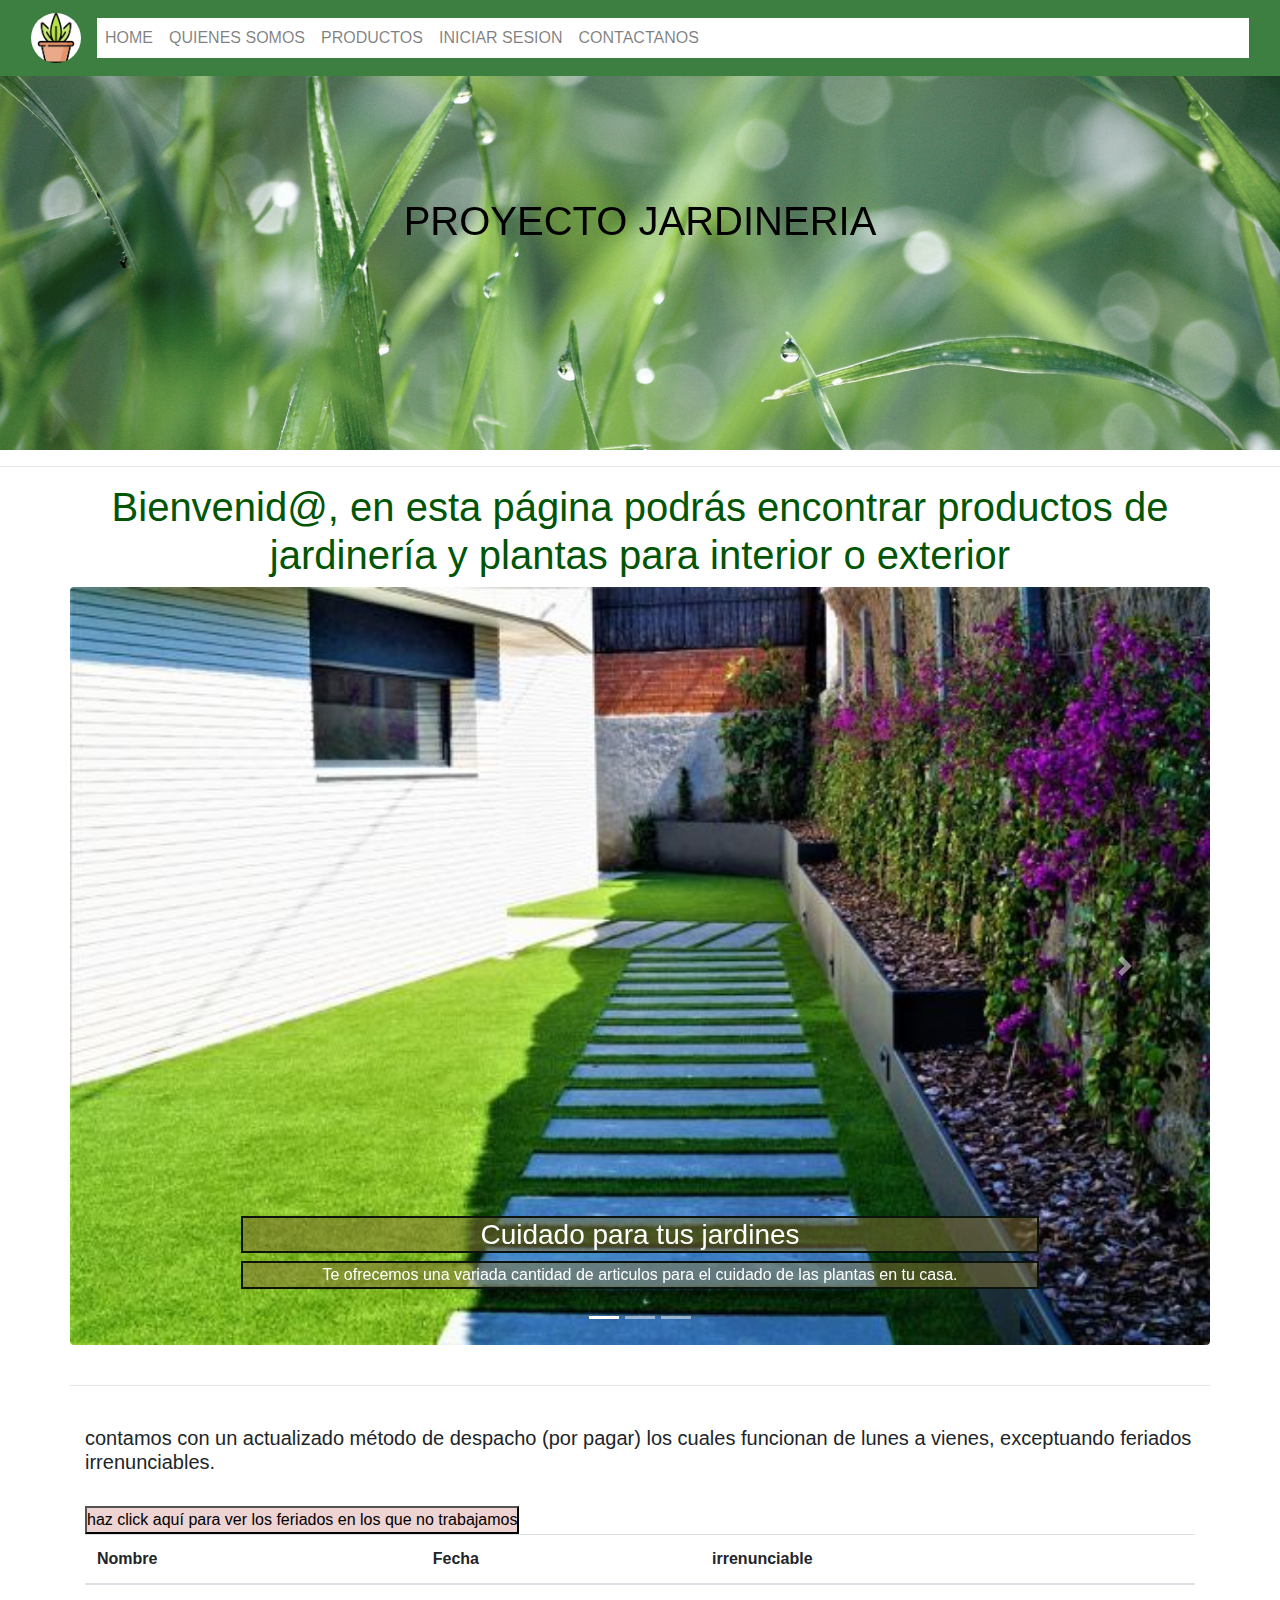
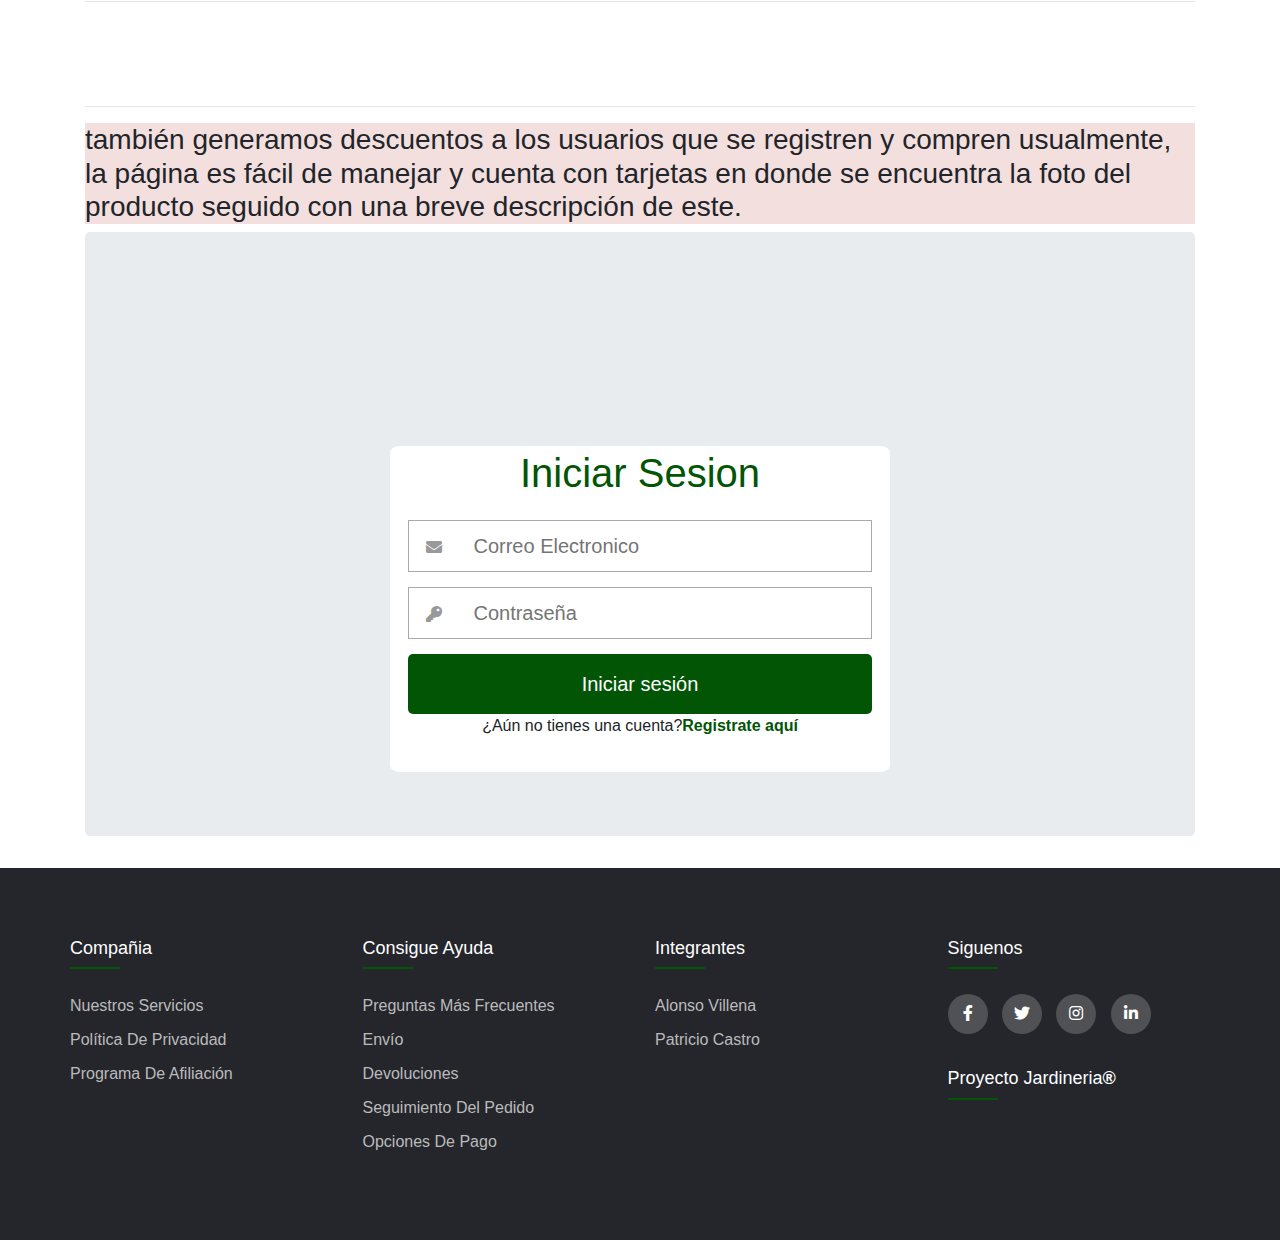
<file: index.html>
<!DOCTYPE html>
<html lang="en">
<head>
    <meta charset="UTF-8">
    <meta http-equiv="X-UA-Compatible" content="IE=edge">
    <meta name="viewport" content="width=device-width, initial-scale=1.0">
    <title>proyecto jardinería</title>
    <link rel="stylesheet" href="https://use.fontawesome.com/releases/v5.6.3/css/all.css" >
    <link rel="stylesheet"  href="css/bootstrap.min.css" text="text/css">
    <link rel="stylesheet"  href="css/style.css" text="text/css"> 
    <!-- jQuery library -->
    <script src="https://ajax.googleapis.com/ajax/libs/jquery/3.6.0/jquery.min.js"></script>
<!-- Popper JS -->
    <script src="https://cdn.jsdelivr.net/npm/popper.js@1.16.1/dist/umd/popper.min.js"></script>
<!-- Latest compiled JavaScript -->
    <script src="https://cdn.jsdelivr.net/npm/bootstrap@4.6.1/dist/js/bootstrap.bundle.min.js"></script>
    <style>
        .bgimg{
          
            background-size: cover;
            background-image:url("img/img1 header.jpg");
            width: auto;height: 450px;
            overflow: hidden;
            filter:grayscale(50%)
        }
        .header{position: relative;}

        .ctarjeta{
          justify-content: center;
          flex-direction: column;
          display: flex;
        }
        .carrusel{background-color:rgba(130, 112, 54, 0.514); border:2px solid rgb(11, 19, 12)}
    </style>
     <script type="text/javascript">
      $(document).ready(function()
      {
          $("#enviar").click(function()
          {
              $.get("https://apis.digital.gob.cl/fl/feriados/2022",
                  function(data)
                  {
                      
                      $.each(data,function(i,item)
                      {
                          $("#feriados").append("<tr><td>"+ item.nombre +
                          "</td><td>"+ item.fecha +
                          "</td><td>"+ item.irrenunciable+
                          "</td></tr>");
                        
                      });

                  });
             
          });

         
      })
  
  </script>
    <!--DOM-->
    
</head>


<body>

  <nav class="navbar navbar-expand-lg navbar-light  fixed-top " style="background-color:#3c7f40">
    <div class="container-fluid"> 
      <a  class="navbar-brand" href="#"> 
        <img src="img/logo.png" class="rounded-circle" width="50" height="50" alt="">
      </a>

      <button class="navbar-toggler" type="button" data-toggle="collapse" data-target="#opciones" aria-controls="opciones" aria-expanded="false" aria-label="Toggle navgation" >  
        <span class="navbar-toggler-icon"></span>
      </button>
      <div class="collapse navbar-collapse" style="background-color:#ffffff ;" id="opciones">
        <ul class="navbar-nav me-auto mb-2 mb-lg-0" >
          <li class="nav-item"> 
            <a class="nav-link" href="#home">HOME</a>
          </li>
          <li class="nav-item"> 
            <a class="nav-link" href="quienessomos.html">QUIENES SOMOS</a>
          </li>
          <li class="nav-item"> 
            <a class="nav-link" href="indexgaleria.html">PRODUCTOS</a>
          </li>
          <li class="nav-item"> 
            <a class="nav-link" href="#login">INICIAR SESION</a>
            </li>
        
          <li class="nav-item"> 
            <a class="nav-link" href="Contactanos.html">CONTACTANOS</a>
          </li>
        </ul>

      </div>

    </div>
  </nav>


<header id="home" class="bgimg header" >
    <div class="display-middle center"> 
        <span  style="color:rgb(255, 0, 0)" font-size="90px">
          <h1 id="header"style="color:black;" onmouseover="style.color = 'brown'" onmouseout="style.color= 'black'">PROYECTO JARDINERIA</h1>
        </span>
</header>
<hr>
<!--<span class="d-block bg-success" >a</span> -->
<main class="container" role="main" >
  
  <h1 onmouseover="style.color = 'green'" onmouseout="style.color= 'black'">Bienvenid@, en esta página podrás encontrar productos de jardinería y plantas para interior o exterior</h1>
  <!--carrusel de fotos-->    
<div class="c-wrapper">
  <div id="carousel1" class="carousel slide" data-ride="carousel">
    <ol class="carousel-indicators">
      <li data-target="#carousel1" data-slide-to="0" class="active"></li>
      <li data-target="#carousel1" data-slide-to="1"></li>
      <li data-target="#carousel1" data-slide-to="2"></li>
    </ol>
    <!-- diapositivas -->
    <div class="carousel-inner ">
      
      <div class="carousel-item active">
        <a href="#"><img class="d-block w-100 rounded" src="img/carrusel1.jpg" alt=""> </a>
          <div class="carousel-caption">
            <h3 class="carrusel">Cuidado para tus jardines</h3>
            <p class="carrusel">Te ofrecemos una variada cantidad de articulos para el cuidado de las plantas en tu casa.</p>
          </div>
      </div>
      <div class="carousel-item">
          <img class="d-block w-100 rounded" src="img/carrusel2.jpg" alt="">
          <div class="carousel-caption">
            <h3 class="carrusel">Venta de variados tipos de flores</h3>
            <p class="carrusel">Contamos con todo un catalogo de flores para dar vida a tu hogar.</p>
          </div>
      </div>
      <div class="carousel-item">
          <img class="d-block w-100 rounded" src="img/carrusel3.jpg" alt="">
          <div class="carousel-caption">
            <h3 class="carrusel">Decoraciones de interior</h3>
            <p class="carrusel">Tenemos a la venta varias decoraciones para adornar tanto el jardin como el interior de tu casa.</p>
          </div>
      </div>
    </div>
    <!-- botones de desplazamiento a izquierda y derecha -->      
    <a class="carousel-control-prev" href="#carousel1" data-slide="prev">
      <span class="carousel-control-prev-icon" aria-hidden="true"></span>
      <span class="sr-only">Previous</span>
    </a>
    <a class="carousel-control-next" href="#carousel1" data-slide="next">
      <span class="carousel-control-next-icon" aria-hidden="true"></span>
      <span class="sr-only">Next</span>
    </a>
  </div>
</div>
</div>
<br>
<hr>
<br>
<div class="container">
  <h5 onmouseover="style.color = 'green'" onmouseout="style.color= 'black'">contamos con un actualizado método de despacho (por pagar) los cuales funcionan de lunes a vienes, exceptuando feriados irrenunciables.</h5>
<br>
  <div id="caja">
      <button style=" background-color:rgba(168, 36, 36, 0.2);" type="button" id="enviar">haz click aquí para ver los feriados en los que no trabajamos</button>
  </div>

  <table class="table" id="feriados">
      <thead>
          <tr>
              <th scope="col">Nombre</th>
              <th scope="col">Fecha</th>
              <th scope="col">irrenunciable</th>
          </tr>
      </thead>
      <tbody>
          
      </tbody>

  </table>
<hr>
<br>
<br><br>
<hr>
<h3 style="background-color:rgba(202, 93, 93, 0.2);" onmouseover="style.color = 'green'" 
onmouseout="style.color= 'black'">también generamos descuentos a los usuarios que se registren y compren usualmente, la página es fácil de manejar y 
cuenta con tarjetas en donde se encuentra la foto del producto seguido con una breve descripción de este.</h3>

<!--Inicio de sesion-->
<div clas="container"> 
<div class=" jumbotron" id="login">
  <form class="formulario">
    
    <h1>Iniciar Sesion</h1>
     <div class="contenedor">    
         <div class="input-contenedor">
         <i class="fas fa-envelope icon"></i>
         <input type="text" placeholder="Correo Electronico" required>
         
         </div>
         
         <div class="input-contenedor">
        <i class="fas fa-key icon"></i>
         <input type="password" placeholder="Contraseña" required>
         
         </div>
         <input type="submit" value="Iniciar sesión" class="button-log">
         <p>¿Aún no tienes una cuenta?<a class="link" href="register.html">Registrate aquí</a></p>
     </div>
    </form>
</div> </div>

</main>

<!--footer-->
<footer class="footer">
  <div class="container">
    <div class="row">
      <div class="footer-col">
        <h4>compañia</h4>
        <ul>
          <li><a href="#">Nuestros servicios</a></li>
          <li><a href="#">Política de privacidad</a></li>
          <li><a href="#">Programa de afiliación</a></li>
        </ul>
      </div>
      <div class="footer-col">
        <h4>Consigue ayuda</h4>
        <ul>
          <li><a href="#">Preguntas más frecuentes</a></li>
          <li><a href="#">Envío</a></li>
          <li><a href="#">Devoluciones</a></li>
          <li><a href="#">Seguimiento del pedido</a></li>
          <li><a href="#">Opciones de pago</a></li>
        </ul>
      </div>
      <div class="footer-col">
        <h4>Integrantes</h4>
        <ul>
          <li><a href="#">Alonso Villena </a></li>
          <li><a href="#">Patricio Castro</a></li>
        </ul>
      </div>
      <div class="footer-col">
        <h4>Siguenos</h4>
        <div class="social-links">
          <a href="https://es-la.facebook.com/"><i class="fab fa-facebook-f"></i></a>
          <a href="https://twitter.com/?lang=es/"><i class="fab fa-twitter"></i></a>
          <a href="https://www.instagram.com/?hl=es/"><i class="fab fa-instagram"></i></a>
          <a href="https://cl.linkedin.com/"><i class="fab fa-linkedin-in"></i></a>
        </div>
        <br>
        <h4>Proyecto Jardineria<span style="color:white;font-weight:bold">&#174;</span></h4>
      </div>
    </div>
  </div>
</footer>


  <script src="https://cdnjs.cloudflare.com/ajax/libs/popper.js/1.12.9/umd/popper.min.js" integrity="sha384-ApNbgh9B+Y1QKtv3Rn7W3mgPxhU9K/ScQsAP7hUibX39j7fakFPskvXusvfa0b4Q" crossorigin="anonymous"></script>
  <script src="https://maxcdn.bootstrapcdn.com/bootstrap/4.0.0/js/bootstrap.min.js" integrity="sha384-JZR6Spejh4U02d8jOt6vLEHfe/JQGiRRSQQxSfFWpi1MquVdAyjUar5+76PVCmYl" crossorigin="anonymous"></script>  
</body>
</html>
</file>
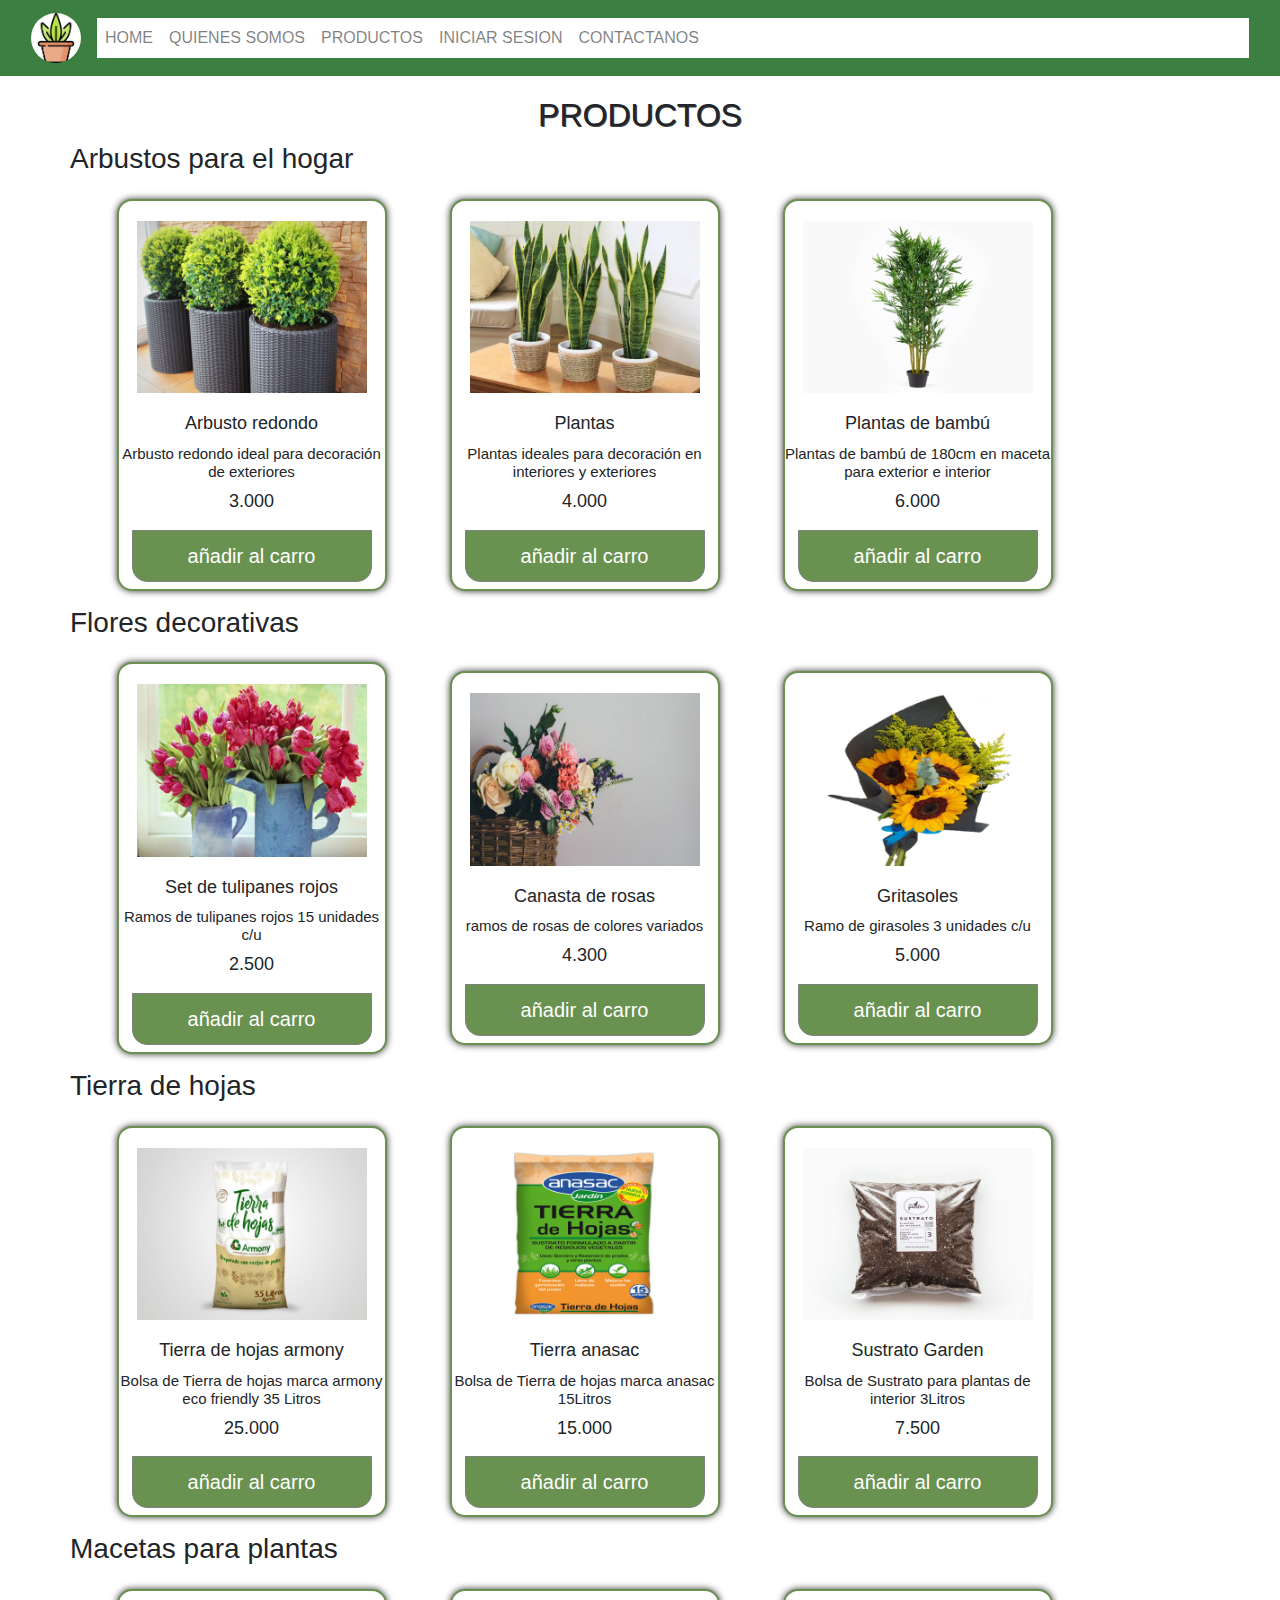
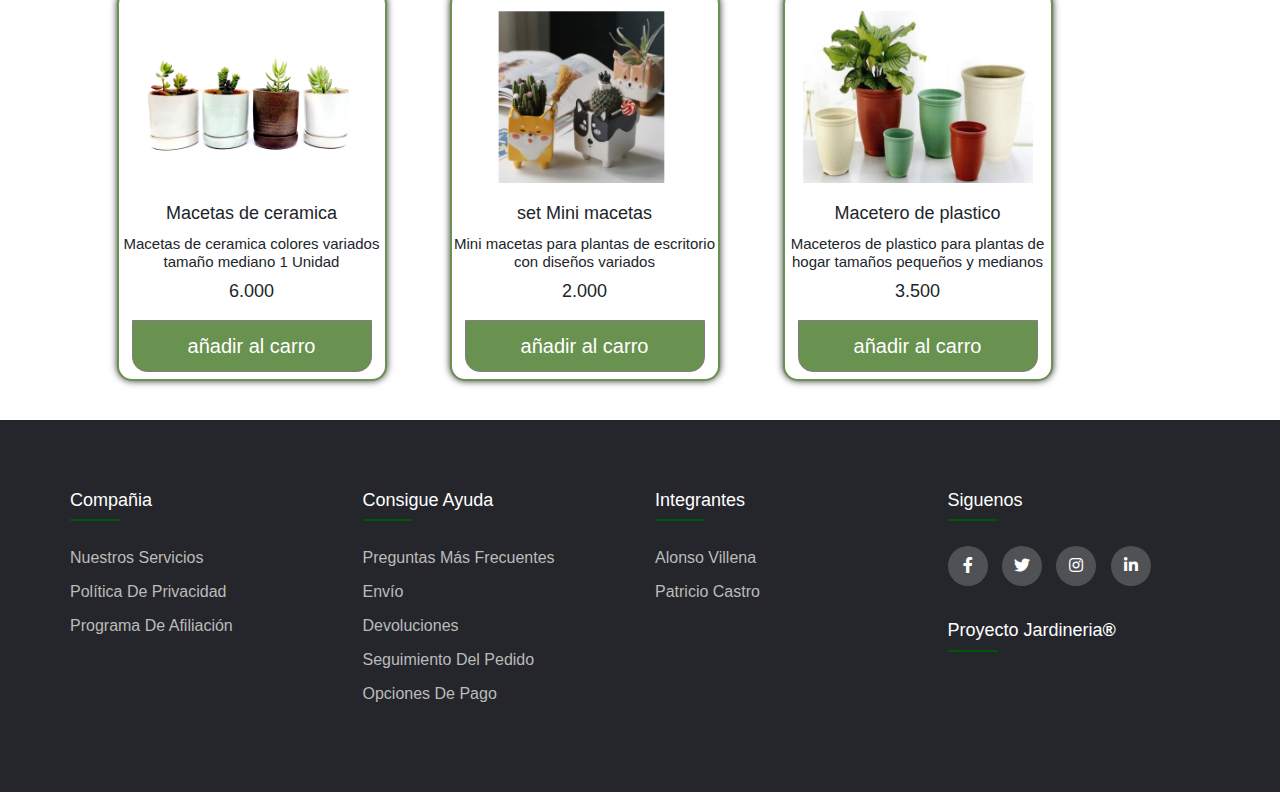
<file: indexgaleria.html>
<!DOCTYPE html>
<html lang="en">
<head>
    <meta charset="UTF-8">
    <meta http-equiv="X-UA-Compatible" content="IE=edge">
    <meta name="viewport" content="width=device-width, initial-scale=1.0">
    <title>proyecto jardinería</title>
    <link rel="stylesheet" href="https://use.fontawesome.com/releases/v5.6.3/css/all.css" >
    <link rel="stylesheet"  href="css/bootstrap.min.css" text="text/css">
    <link rel="stylesheet"  href="css/style.css" text="text/css"> 
    <link rel="stylesheet"  href="css/style-card.css" text="text/css"> 
    
    <!-- jQuery library -->
    <script src="https://ajax.googleapis.com/ajax/libs/jquery/3.6.0/jquery.min.js"></script>
<!-- Popper JS -->
    <script src="https://cdn.jsdelivr.net/npm/popper.js@1.16.1/dist/umd/popper.min.js"></script>
<!-- Latest compiled JavaScript -->
    <script src="https://cdn.jsdelivr.net/npm/bootstrap@4.6.1/dist/js/bootstrap.bundle.min.js"></script>
    <style>
        .bgimg{
          
            background-size: cover;
            background-image:url("img/img1 header.jpg");
            width: auto;height: 450px;
            overflow: hidden;
            filter:grayscale(50%)
        }
        .header{position: relative;}

        .ctarjeta{
          justify-content: center;
          flex-direction: column;
          display: flex;
        }
        .carrusel{background-color:rgba(130, 112, 54, 0.514); border:2px solid rgb(11, 19, 12)}
    </style>
    <!--DOM-->
    
</head>


<body>
<!--menu bar-->
  <nav class="navbar navbar-expand-lg navbar-light  fixed-top " style="background-color:#3c7f40">
    <div class="container-fluid"> 
      <a  class="navbar-brand" href="#"> 
        <img src="img/logo.png" class="rounded-circle" width="50" height="50" alt="">
      </a>

      <button class="navbar-toggler" type="button" data-toggle="collapse" data-target="#opciones" aria-controls="opciones" aria-expanded="false" aria-label="Toggle navgation" >  
        <span class="navbar-toggler-icon"></span>
      </button>
      <div class="collapse navbar-collapse" style="background-color:#ffffff ;" id="opciones">
        <ul class="navbar-nav me-auto mb-2 mb-lg-0" >
          <li class="nav-item"> 
            <a class="nav-link" href="index.html">HOME</a>
          </li>
          <li class="nav-item"> 
            <a class="nav-link" href="index.html">QUIENES SOMOS</a>
          </li>
          <li class="nav-item"> 
            <a class="nav-link" href="#product">PRODUCTOS</a>
          </li>
          <li class="nav-item"> 
            <a class="nav-link" href="index.html">INICIAR SESION</a>
          </li>
          
          <li class="nav-item"> 
            <a class="nav-link" href="Contactanos.html">CONTACTANOS</a>
          </li>
        </ul>

      </div>

    </div>
  </nav>




<!--tarjetas con lista de productos-->

<div class="container" id="product">
  <span class="d-block bg-white py-5" ></span>
  
      <h2 style="text-shadow:1px 1px 0 #444; text-align:center">PRODUCTOS</h2>
        
      <h3>Arbustos para el hogar</h3>

    <div class="container" >
        <div class="cont-card">
        <div class="card">
            <div class="product-image">
                <img src="img/Arbusto1.jpg" alt="">
            </div>
            <div class="product-info">
                <h4>Arbusto redondo</h4>
                <h5>Arbusto redondo ideal para decoración de exteriores</h5>
                <h4>3.000</h4>
            </div>
            <div class="btn">
                <button type="button"> añadir al carro</button>
            </div>

        </div>

        <div class="card">
            <div class="product-image">
                <img src="img/Arbusto 2.jpg" alt="">

            </div>
            <div class="product-info">
                <h4>Plantas</h4>
                <h5>Plantas ideales para decoración en interiores y exteriores</h5>
                <h4>4.000</h4>
            </div>
            <div class="btn">
                <button type="button"> añadir al carro</button>
            </div>

        </div>

        <div class="card">
            <div class="product-image">
                <img src="img/Arbusto3.jpg" alt="">

            </div>
            <div class="product-info">
                <h4>Plantas de bambú</h4>
                <h5>Plantas de bambú de 180cm en maceta para exterior e interior</h5>
                <h4>6.000</h4>
            </div>
            <div class="btn">
                <button type="button"> añadir al carro</button>
            </div>

            </div>
        </div>
    </div>


    <h3>Flores decorativas</h3>

    <div class="container" >
        <div class="cont-card">
        <div class="card">
            <div class="product-image">
                <img src="img/Flores1.jpg" alt="">
            </div>
            <div class="product-info">
                <h4>Set de tulipanes rojos</h4>
                <h5>Ramos de tulipanes rojos 15 unidades c/u</h5>
                <h4>2.500</h4>
            </div>
            <div class="btn">
                <button type="button"> añadir al carro</button>
            </div>

        </div>

        <div class="card">
            <div class="product-image">
                <img src="img/Flores2.jpg" alt="">

            </div>
            <div class="product-info">
                <h4>Canasta de rosas</h4>
                <h5>ramos de rosas de colores variados</h5>
                <h4>4.300</h4>
            </div>
            <div class="btn">
                <button type="button"> añadir al carro</button>
            </div>

        </div>

        <div class="card">
            <div class="product-image">
                <img src="img/Flores 3.jpg" alt="">

            </div>
            <div class="product-info">
                <h4>Gritasoles</h4>
                <h5>Ramo de girasoles 3 unidades c/u</h5>
                <h4>5.000</h4>
            </div>
            <div class="btn">
                <button type="button"> añadir al carro</button>
            </div>

            </div>
        </div>
    </div>

    <h3>Tierra de hojas</h3>

    <div class="container" >
        <div class="cont-card">
        <div class="card">
            <div class="product-image">
                <img src="img/Tierra1.jpg" alt="">
            </div>
            <div class="product-info">
                <h4>Tierra de hojas armony</h4>
                <h5>Bolsa de Tierra de hojas marca armony eco friendly 35 Litros</h5>
                <h4>25.000</h4>
            </div>
            <div class="btn">
                <button type="button"> añadir al carro</button>
            </div>

        </div>

        <div class="card">
            <div class="product-image">
                <img src="img/Tierra2.jpg" alt="">

            </div>
            <div class="product-info">
                <h4>Tierra anasac</h4>
                <h5>Bolsa de Tierra de hojas marca anasac 15Litros</h5>
                <h4>15.000</h4>
            </div>
            <div class="btn">
                <button type="button"> añadir al carro</button>
            </div>

        </div>

        <div class="card">
            <div class="product-image">
                <img src="img/Tierra3.jpg" alt="">

            </div>
            <div class="product-info">
                <h4>Sustrato Garden</h4>
                <h5>Bolsa de Sustrato para plantas de interior 3Litros</h5>
                <h4>7.500</h4>
            </div>
            <div class="btn">
                <button type="button"> añadir al carro</button>
            </div>

            </div>
        </div>
    </div>

    <h3>Macetas para plantas</h3>

    <div class="container" >
        <div class="cont-card">
        <div class="card">
            <div class="product-image">
                <img src="img/Maceteros1.jpg" alt="">
            </div>
            <div class="product-info">
                <h4>Macetas de ceramica</h4>
                <h5>Macetas de ceramica colores variados tamaño mediano 1 Unidad</h5>
                <h4>6.000</h4>
            </div>
            <div class="btn">
                <button type="button"> añadir al carro</button>
            </div>

        </div>

        <div class="card">
            <div class="product-image">
                <img src="img/Maceteros2.jpg" alt="">

            </div>
            <div class="product-info">
                <h4>set Mini macetas</h4>
                <h5>Mini macetas para plantas de escritorio con diseños variados</h5>
                <h4>2.000</h4>
            </div>
            <div class="btn">
                <button type="button"> añadir al carro</button>
            </div>

        </div>

        <div class="card">
            <div class="product-image">     
                <img src="img/Maceteros3.jpg" alt="">

            </div>
            <div class="product-info">
                <h4>Macetero de plastico</h4>
                <h5>Maceteros de plastico para plantas de hogar tamaños pequeños y medianos</h5>
                <h4>3.500</h4>
            </div>
            <div class="btn">
                <button type="button"> añadir al carro</button>
            </div>

            </div>
        </div>
    </div>



    <br>

  
  
</div>



<!--footer-->
<footer class="footer">
  <div class="container">
    <div class="row">
      <div class="footer-col">
        <h4>compañia</h4>
        <ul>
          <li><a href="#">Nuestros servicios</a></li>
          <li><a href="#">Política de privacidad</a></li>
          <li><a href="#">Programa de afiliación</a></li>
        </ul>
      </div>
      <div class="footer-col">
        <h4>Consigue ayuda</h4>
        <ul>
          <li><a href="#">Preguntas más frecuentes</a></li>
          <li><a href="#">Envío</a></li>
          <li><a href="#">Devoluciones</a></li>
          <li><a href="#">Seguimiento del pedido</a></li>
          <li><a href="#">Opciones de pago</a></li>
        </ul>
      </div>
      <div class="footer-col">
        <h4>Integrantes</h4>
        <ul>
          <li><a href="#">Alonso Villena </a></li>
          <li><a href="#">Patricio Castro</a></li>
        </ul>
      </div>
      <div class="footer-col">
        <h4>Siguenos</h4>
        <div class="social-links">
          <a href="https://es-la.facebook.com/"><i class="fab fa-facebook-f"></i></a>
          <a href="https://twitter.com/?lang=es/"><i class="fab fa-twitter"></i></a>
          <a href="https://www.instagram.com/?hl=es/"><i class="fab fa-instagram"></i></a>
          <a href="https://cl.linkedin.com/"><i class="fab fa-linkedin-in"></i></a>
        </div>
        <br>
        <h4>Proyecto Jardineria<span style="color:white;font-weight:bold">&#174;</span></h4>
      </div>
    </div>
  </div>
</footer>

<script src="https://code.jquery.com/jquery-3.2.1.slim.min.js" integrity="sha384-KJ3o2DKtIkvYIK3UENzmM7KCkRr/rE9/Qpg6aAZGJwFDMVNA/GpGFF93hXpG5KkN" crossorigin="anonymous"></script>
  <script src="https://cdnjs.cloudflare.com/ajax/libs/popper.js/1.12.9/umd/popper.min.js" integrity="sha384-ApNbgh9B+Y1QKtv3Rn7W3mgPxhU9K/ScQsAP7hUibX39j7fakFPskvXusvfa0b4Q" crossorigin="anonymous"></script>
  <script src="https://maxcdn.bootstrapcdn.com/bootstrap/4.0.0/js/bootstrap.min.js" integrity="sha384-JZR6Spejh4U02d8jOt6vLEHfe/JQGiRRSQQxSfFWpi1MquVdAyjUar5+76PVCmYl" crossorigin="anonymous"></script>  
</body>
</html>
</file>
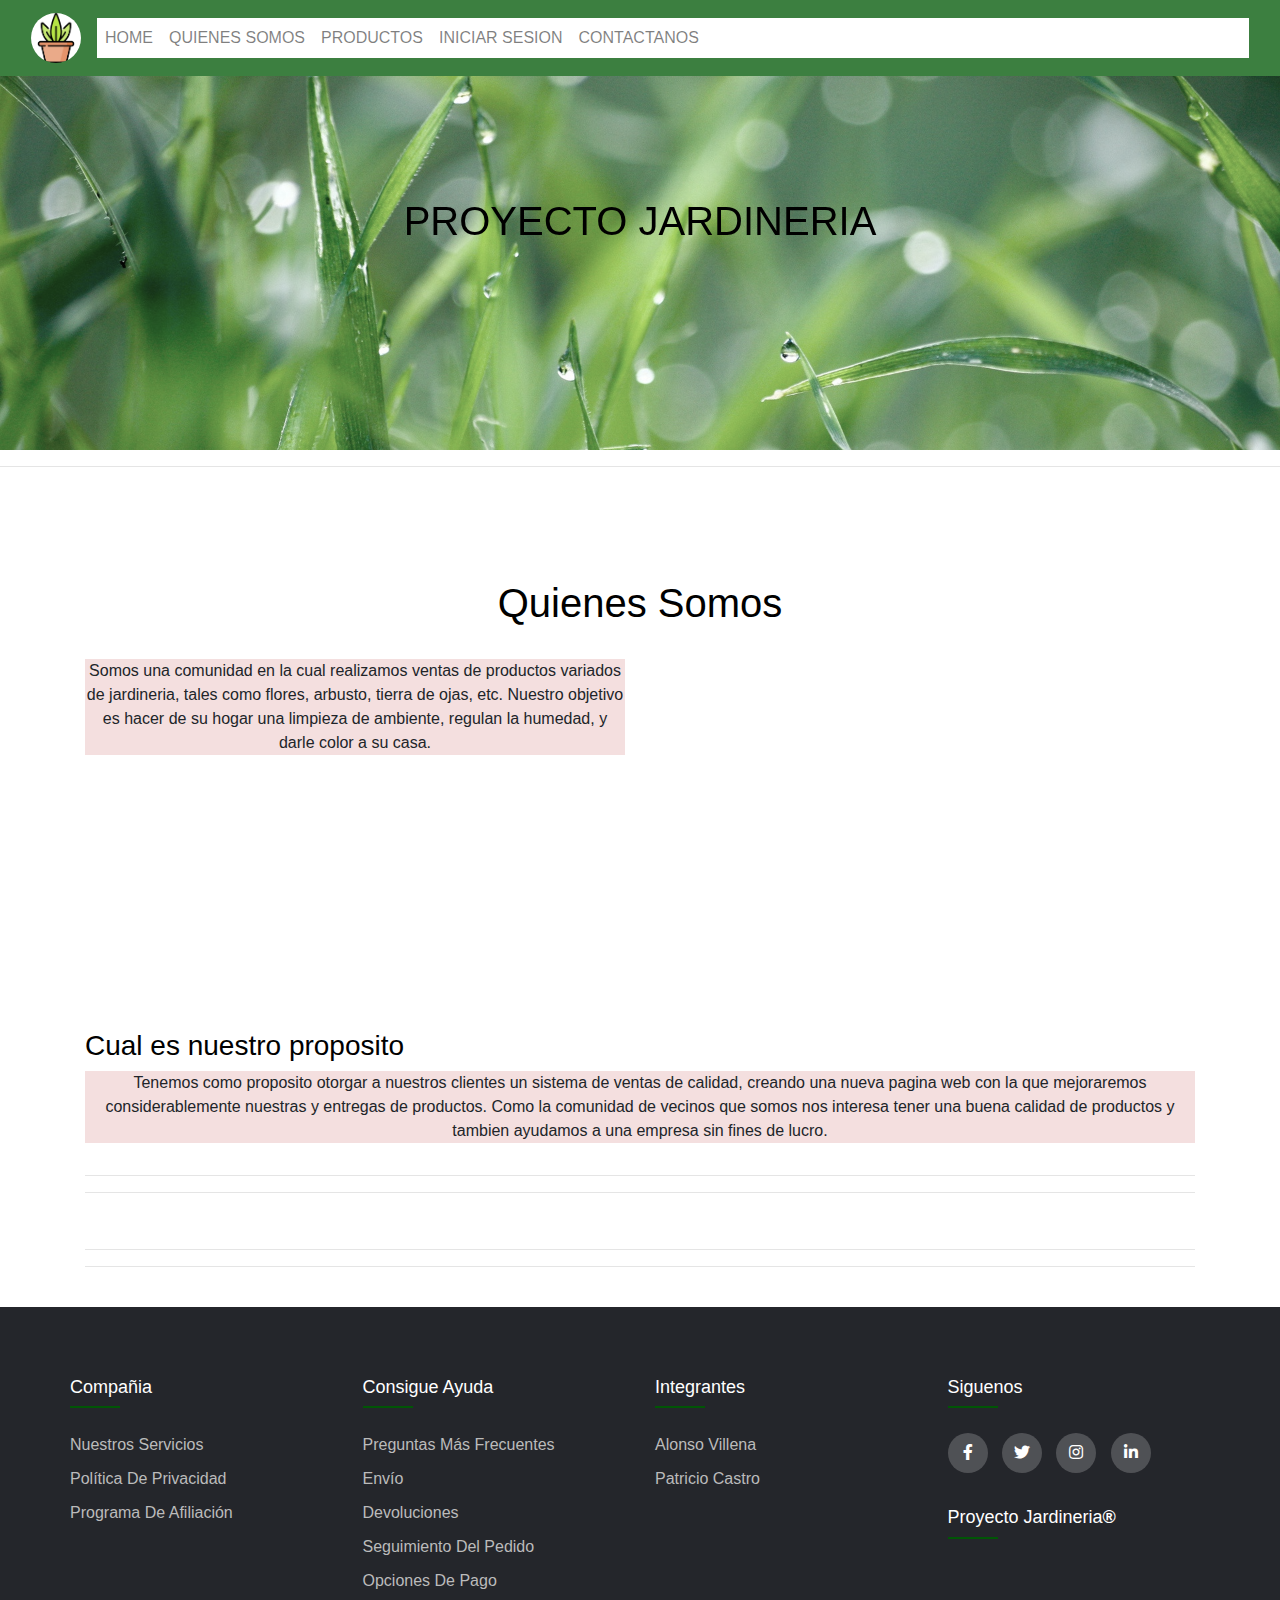
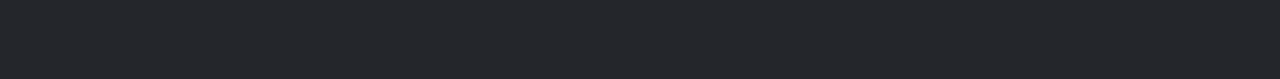
<file: quienessomos.html>
<!DOCTYPE html>
<html lang="en">
<head>
    <meta charset="UTF-8">
    <meta http-equiv="X-UA-Compatible" content="IE=edge">
    <meta name="viewport" content="width=device-width, initial-scale=1.0">
    <title>proyecto jardinería</title>
    <link rel="stylesheet" href="https://use.fontawesome.com/releases/v5.6.3/css/all.css" >
    <link rel="stylesheet"  href="css/bootstrap.min.css" text="text/css">
    <link rel="stylesheet"  href="css/style.css" text="text/css"> 
    <!-- jQuery library -->
    <script src="https://ajax.googleapis.com/ajax/libs/jquery/3.6.0/jquery.min.js"></script>
<!-- Popper JS -->
    <script src="https://cdn.jsdelivr.net/npm/popper.js@1.16.1/dist/umd/popper.min.js"></script>
<!-- Latest compiled JavaScript -->
    <script src="https://cdn.jsdelivr.net/npm/bootstrap@4.6.1/dist/js/bootstrap.bundle.min.js"></script>
    <style>
        .bgimg{
          
            background-size: cover;
            background-image:url("img/img1 header.jpg");
            width: auto;height: 450px;
            overflow: hidden;
            filter:grayscale(50%)
        }
        .header{position: relative;}

        .ctarjeta{
          justify-content: center;
          flex-direction: column;
          display: flex;
        }
        .carrusel{background-color:rgba(130, 112, 54, 0.514); border:2px solid rgb(11, 19, 12)}
    </style>
    <!--DOM-->
    
</head>


<body>

  <nav class="navbar navbar-expand-lg navbar-light  fixed-top " style="background-color:#3c7f40">
    <div class="container-fluid"> 
      <a  class="navbar-brand" href="#"> 
        <img src="img/logo.png" class="rounded-circle" width="50" height="50" alt="">
      </a>

      <button class="navbar-toggler" type="button" data-toggle="collapse" data-target="#opciones" aria-controls="opciones" aria-expanded="false" aria-label="Toggle navgation" >  
        <span class="navbar-toggler-icon"></span>
      </button>
      <div class="collapse navbar-collapse" style="background-color:#ffffff ;" id="opciones">
        <ul class="navbar-nav me-auto mb-2 mb-lg-0" >
          <li class="nav-item"> 
            <a class="nav-link" href="index.html">HOME</a>
          </li>
          <li class="nav-item"> 
            <a class="nav-link" href="#about">QUIENES SOMOS</a>
          </li>
          <li class="nav-item"> 
            <a class="nav-link" href="indexgaleria.html">PRODUCTOS</a>
          </li>
          <li class="nav-item"> 
            <a class="nav-link" href="index.html">INICIAR SESION</a>
            </li>
          <li class="nav-item"> 
            <a class="nav-link" href="Contactanos.html">CONTACTANOS</a>
          </li>
        </ul>

      </div>

    </div>
  </nav>


<header id="home" class="bgimg header" >
    <div class="display-middle center"> 
        <span  style="color:rgb(255, 0, 0)" font-size="90px">
          <h1 id="header"style="color:black;" onmouseover="style.color = 'brown'" onmouseout="style.color= 'black'" >PROYECTO JARDINERIA</h1>
        </span>
</header>
<hr>
<!--<span class="d-block bg-success" >a</span> -->
<main class="container" role="main" >
  <!--quienes somos + video +carrusel-->
  <div class="container" id="about">
  <span class="d-block bg-white py-5" ></span>
  <h1 style="color: black ">Quienes Somos </h1><br>
  <div class="row">
    <div class="col-sm-6">
      
      <p style="background-color:rgba(202, 93, 93, 0.2);" onmouseover="style.color = 'green'" onmouseout="style.color= 'black'">Somos una comunidad en la cual realizamos ventas de productos variados de jardineria, tales como flores, arbusto, tierra de ojas, etc.

      Nuestro objetivo es hacer de su hogar una limpieza de ambiente, regulan la humedad, y darle color a su casa.
    
      </p>
      <br></div>

      <br>
      <br>
      
  <!--video -->
   <div class="col-sm-6">
    <iframe width="560" height="315" src="https://www.youtube-nocookie.com/embed/PKR4L4vJwzQ" title="YouTube video player" frameborder="0"
     allow="accelerometer; autoplay; clipboard-write; encrypted-media; gyroscope; picture-in-picture" allowfullscreen></iframe>
    </div>
  </div>
<br><br>
    <div class="row">
      <div class="col-sm-12">
        
        <h3  style="color: black; text-align:left"> Cual es nuestro proposito </h3>
<p style="background-color:rgba(202, 93, 93, 0.2);" onmouseover="style.color = 'green'" onmouseout="style.color= 'black'">Tenemos como proposito otorgar a nuestros clientes un sistema de ventas de calidad, creando una nueva pagina web con la que mejoraremos considerablemente nuestras y entregas de productos. Como la comunidad de vecinos que somos nos interesa tener una buena calidad de productos y tambien ayudamos a una empresa sin fines de lucro.
</p>
      </div>
    </div>
<hr>
 <hr><br>






<hr>
 <hr><br>


</main>

<!--footer-->
<footer class="footer">
  <div class="container">
    <div class="row">
      <div class="footer-col">
        <h4>compañia</h4>
        <ul>
          <li><a href="#">Nuestros servicios</a></li>
          <li><a href="#">Política de privacidad</a></li>
          <li><a href="#">Programa de afiliación</a></li>
        </ul>
      </div>
      <div class="footer-col">
        <h4>Consigue ayuda</h4>
        <ul>
          <li><a href="#">Preguntas más frecuentes</a></li>
          <li><a href="#">Envío</a></li>
          <li><a href="#">Devoluciones</a></li>
          <li><a href="#">Seguimiento del pedido</a></li>
          <li><a href="#">Opciones de pago</a></li>
        </ul>
      </div>
      <div class="footer-col">
        <h4>Integrantes</h4>
        <ul>
          <li><a href="#">Alonso Villena </a></li>
          <li><a href="#">Patricio Castro</a></li>
        </ul>
      </div>
      <div class="footer-col">
        <h4>Siguenos</h4>
        <div class="social-links">
          <a href="https://es-la.facebook.com/"><i class="fab fa-facebook-f"></i></a>
          <a href="https://twitter.com/?lang=es/"><i class="fab fa-twitter"></i></a>
          <a href="https://www.instagram.com/?hl=es/"><i class="fab fa-instagram"></i></a>
          <a href="https://cl.linkedin.com/"><i class="fab fa-linkedin-in"></i></a>
        </div>
        <br>
        <h4>Proyecto Jardineria<span style="color:white;font-weight:bold">&#174;</span></h4>
      </div>
    </div>
  </div>
</footer>

<script src="https://code.jquery.com/jquery-3.2.1.slim.min.js" integrity="sha384-KJ3o2DKtIkvYIK3UENzmM7KCkRr/rE9/Qpg6aAZGJwFDMVNA/GpGFF93hXpG5KkN" crossorigin="anonymous"></script>
  <script src="https://cdnjs.cloudflare.com/ajax/libs/popper.js/1.12.9/umd/popper.min.js" integrity="sha384-ApNbgh9B+Y1QKtv3Rn7W3mgPxhU9K/ScQsAP7hUibX39j7fakFPskvXusvfa0b4Q" crossorigin="anonymous"></script>
  <script src="https://maxcdn.bootstrapcdn.com/bootstrap/4.0.0/js/bootstrap.min.js" integrity="sha384-JZR6Spejh4U02d8jOt6vLEHfe/JQGiRRSQQxSfFWpi1MquVdAyjUar5+76PVCmYl" crossorigin="anonymous"></script>  
</body>
</html>
</file>
<file: css/style.css>
.textwhite{
    color: white 
}

html{scroll-behavior: smooth;}
/* nav style*/
.block{display:block;width:100%}

.black,.hover-black:hover{color:#fff!important;background-color:#24262b!important}

.button{border:none;display:inline-block;padding:8px 16px;vertical-align:middle;overflow:hidden;text-decoration:none
  ;color:inherit;background-color:inherit;text-align:center;cursor:pointer;white-space:nowrap}

.button{-webkit-touch-callout:none;-webkit-user-select:none;-khtml-user-select:none;-moz-user-select:none;-ms-user-select:none;user-select:none} 


/*header style */

.display-middle{
    position:absolute;top:50%;left:50%;transform:translate(-50%,-50%);-ms-transform:translate(-50%,-50%)
}
.center{
    text-align:center
}   


/*main style*/
.qs{color: chocolate;font: normal;font-style: italic;}
.login{margin-right: 0px;margin-left: 0px;margin-bottom: 0;background-color: #F8F9FA;padding-top: 20px;padding-bottom: 20px;color: #596272;}

#qSomos h1{color: #212529;
}
  
#qSomos h2{color: #e94f37;}



/*login style*/
* {box-sizing: border-box;
}
.contenedor{width: 100%;padding: 15px;
}
.formulario{background: #fff;margin-top: 150px;padding: 3px;
}
h1{text-align: center;color: #015505;font-size: 40px;/**/
}
input[type="text"],
input[type="password"]{font-size: 20px;width: 82%;padding: 10px;border: none;
}
.input-contenedor{margin-bottom: 15px;border: 1px solid #aaa;
}
.icon{min-width: 50px;text-align: center;color: #999;
}
.button-log{border: none;width: 100%;color: white;font-size: 20px;background:  #015505;padding: 15px 20px;border-radius: 5px;cursor: pointer;
}
.button:hover{background: cadetblue;
}
p{text-align: center;
}
.link{text-decoration: none;color: #015505;font-weight: 600;
}
.link:hover{color: cadetblue;
}
@media(min-width:768px)
{
.formulario{margin: auto;width: 500px;margin-top: 150px;border-radius: 2%;
    }
}



  /*footer style */
  @import url('https://fonts.googleapis.com/css2?family=Poppins:wght@300;400;500;600;700&display=swap');
  body{
    line-height: 1.5;
    font-family: 'Poppins', sans-serif;
  }
  *{
    margin:0;
    padding:0;
    box-sizing: border-box;
  }
  .container{
    max-width: 1170px;
    margin:auto;
  }
  .row{
    display: flex;
    flex-wrap: wrap;
  }
  ul{
    list-style: none;
  }
  .footer{
    background-color: #24262b;
      padding: 70px 0;
  }
  .footer-col{
     width: 25%;
     padding: 0 15px;
  }
  .footer-col h4{
    font-size: 18px;
    color: #ffffff;
    text-transform: capitalize;
    margin-bottom: 35px;
    font-weight: 500;
    position: relative;
  }
  .footer-col h4::before{
    content: '';
    position: absolute;
    left:0;
    bottom: -10px;
    background-color: #015505;
    height: 2px;
    box-sizing: border-box;
    width: 50px;
  }
  .footer-col ul li:not(:last-child){
    margin-bottom: 10px;
  }
  .footer-col ul li a{
    font-size: 16px;
    text-transform: capitalize;
    color: #ffffff;
    text-decoration: none;
    font-weight: 300;
    color: #bbbbbb;
    display: block;
    transition: all 0.3s ease;
  }
  .footer-col ul li a:hover{
    color: #ffffff;
    padding-left: 8px;
  }
  .footer-col .social-links a{
    display: inline-block;
    height: 40px;
    width: 40px;
    background-color: rgba(255,255,255,0.2);
    margin:0 10px 10px 0;
    text-align: center;
    line-height: 40px;
    border-radius: 50%;
    color: #ffffff;
    transition: all 0.5s ease;
  }
  .footer-col .social-links a:hover{
    color: #24262b;
    background-color: #ffffff;
  }
  
  /*responsive*/
  @media(max-width: 767px){
    .footer-col{
      width: 50%;
      margin-bottom: 30px;
  }
  }
  @media(max-width: 574px){
    .footer-col{
      width: 100%;
  }
  }
</file>
<file: css/style-card.css>
*{
    box-sizing: border-box;
    padding: 0;
    margin: 0;
    font-family: Arial, Helvetica, sans-serif;
}
 

.cont-card{ 
    width: 90%;
    height: 100%;
    padding-top: 15px;
    flex-wrap: wrap;
    display: flex;
    align-items: center; 
    justify-content: space-around;}

.cont-card .card{
     width: 270px;
     overflow: hidden;
     margin-bottom: 15px;
     text-align: center;
     border: 2px solid rgb(105, 145, 79);
     border-radius: 15px;
     box-shadow: 0 0 7px rgba(0,0,0,0.8);
 }

.cont-card .card .product-image{
    width: 230px;
    margin: 20px auto;
}
.cont-card .card .product-image img{
    width: 100%;
    transition: 0.4s;
}
.cont-card .card .product-image img:hover{
    transform: scale(1.1);
}

.cont-card .card .product-info h4{
    font-size: 18px;
    padding-right: 0 25px;
    margin-bottom: 10px;
}
.cont-card .card .product-info h5{
    font-size: 15px;
    padding-right: 0 25px;
    margin-bottom: 10px;
}

.cont-card .card .btn{
    width: 100%;
}
.cont-card .card .btn button{
    width: 100%; padding: 10px;background:rgb(105, 145, 79) ;
    border: 1px solid gray; outline: none; color: white;
    cursor: pointer; font-size: 20px; border-radius: 0 0 15px 15px;
}
</file>
